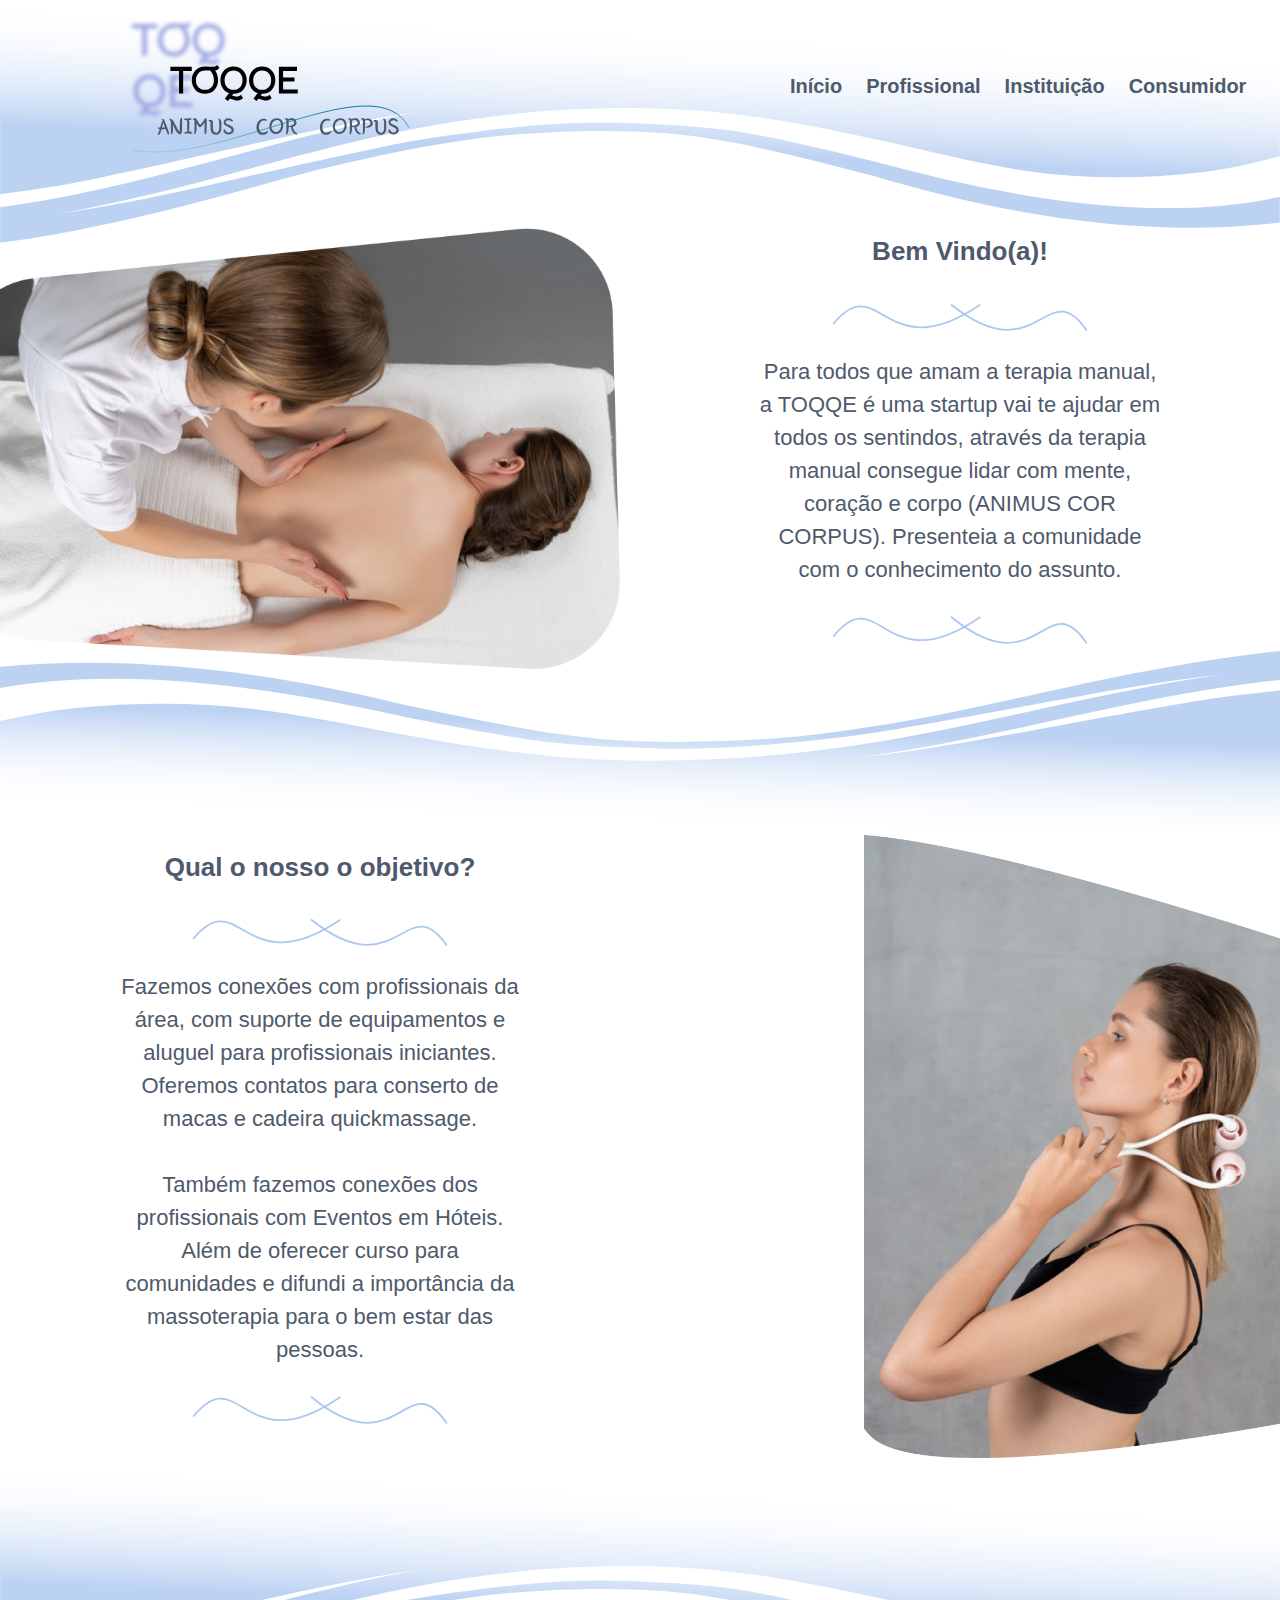
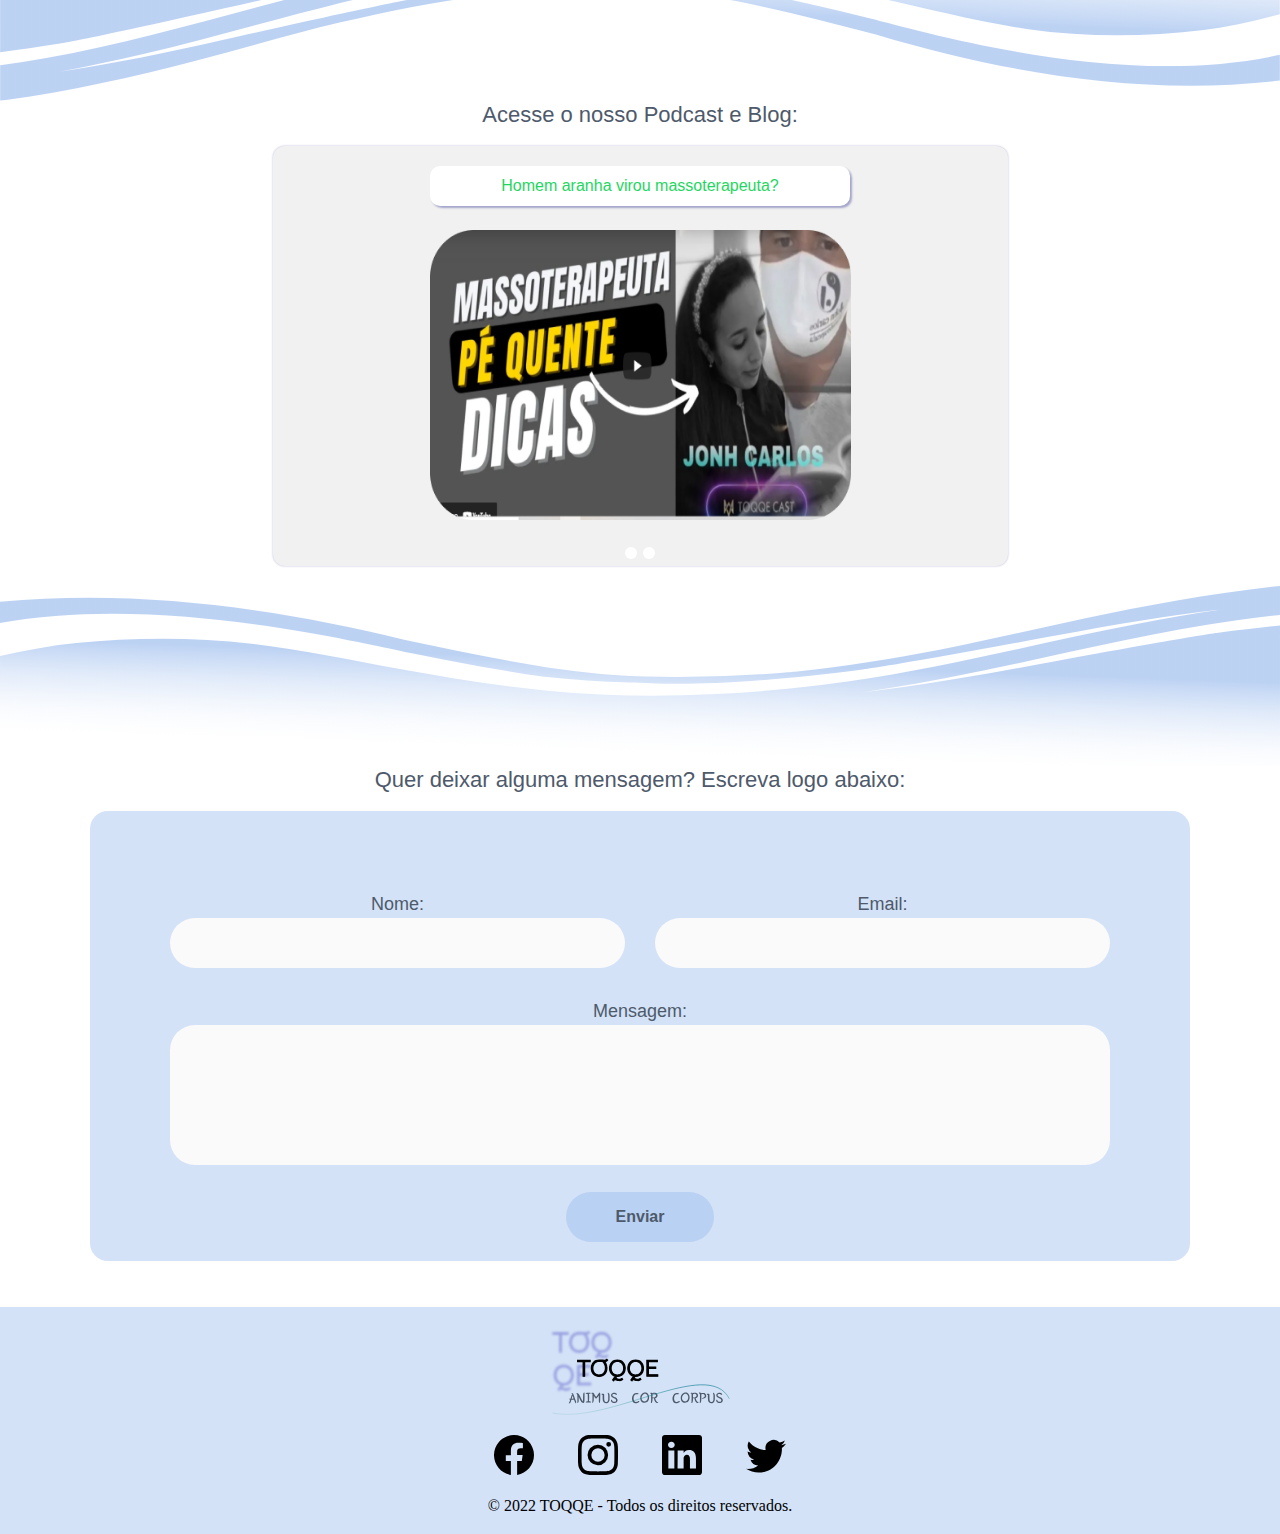
<file: index.html>
<!DOCTYPE html>
<html lang="pt-br">
<head>
    <meta charset="UTF-8">
    <meta http-equiv="X-UA-Compatible" content="IE=edge">
    <meta name="viewport" content="width=device-width, initial-scale=1.0">
    <title>TOQQE</title>
    <script src="http://code.jquery.com/jquery-1.11.3.min.js"></script>
    <link href="./images/logo.ico" rel="shortcut icon" type="image/x-icon" />
    <link href="./css/reset.css" rel="stylesheet">
    <link href="./css/style.css" rel="stylesheet">
    <link href="./css/mobile.css" rel="stylesheet">
</head>
<body>
    <!--------START HEADER-------->
    <header class="container">
        <div class="header">
            <div class="fundo__header">
                <img class="wave-up" src="./images/wave.svg" alt="">
            </div>
            <div class="header__itens">
                <div class="logo"><img src="./images/logo toqque.svg" alt=""></div>
                <nav class="header__nav" id="nav">
                    <button id="btn-menu">Menu
                        <span id="linhas"></span>
                    </button>
                    <ul id="menu">
                        <li class="header__nav-item"><a id="inicio" href="./index.html">Início</a></li>
                        <li class="header__nav-item"><a id="profissional" href="./profissional.html">Profissional</a></li>
                        <li class="header__nav-item"><a id="instituicao" href="./instituicao.html">Instituição</a></li>
                        <li class="header__nav-item"><a id="consumidor" href="./consumidor.html">Consumidor</a></li>
                    </ul>
                </nav>
            </div>
        </div>
    </header>
    <!--END HERADER-->

    <!--START MAIN-->
    <main class="container">
        <section class="main">
            <div class="retangle">
                <div class="conteudos">
                    <section class="image-retangle">
                        <img src="./images/Massage session.png" class="image-apresentacao"></img>
                    </section>
                    <section class="section__text">
                        <div class="div__text">
                            <span>Bem Vindo(a)!</span>
                            <img class="linhas" src="./images/linhas.svg" alt="">
                            <p>
                                Para todos que amam a terapia manual, a TOQQE é uma startup vai te ajudar em todos os sentindos, através da terapia manual consegue  lidar com mente, coração e corpo (ANIMUS COR CORPUS). Presenteia a comunidade com o conhecimento do assunto.
                            </p>
                            <img class="linhas" src="./images/linhas.svg" alt="">
                        </div>
                    </section>
                </div>
            </div>
            <div class="fundo__footer">
                <img class="wave-down" src="./images/wave2.svg" alt="">
            </div>
        </section>

        <section class="objetivo">
            <div class="conteudos reverse">
                <section class="section__text">
                    <div class="div__text text__objetivo">
                        <span>Qual o nosso o objetivo?</span>
                        <img class="linhas" src="./images/linhas.svg" alt="">
                        <p>
                            Fazemos conexões com profissionais da área, com suporte de equipamentos e aluguel para profissionais iniciantes. Oferemos contatos para conserto de macas e cadeira quickmassage. <br> <br>
                            Também fazemos conexões dos profissionais com Eventos em Hóteis. Além de oferecer curso para comunidades e difundi a importância da massoterapia para o bem estar das pessoas.
                        </p>
                        <img class="linhas" src="./images/linhas.svg" alt="">
                    </div>
                </section>
                <section class="image-retangle image_woman-roller">
                    <img src="./images/woman-roller.png"></img>
                </section>
            </div>
        </section>

        <section class="section__slide">
            <div>
                <img class="wave-up" src="./images/wave.svg" alt="">
            </div>
            <h2>Acesse o nosso Podcast e Blog:</h2>
            <div class="div__slide">
                <div class="div__slide-title">
                    <h3 class="title">Homem aranha virou massoterapeuta?</h3>
                </div>
                <div class="slide-images">
                    <img class="image" id="image">
                </div>
                <div class="div__dotz" id="div__dotz">
                    <!--DOTZ SERÃO ADICIONADOS AQUI-->
                </div>
            </div>
        </section>

        <section class="section__message">
            <div class="fundo__footer">
                <img class="wave-down" src="./images/wave2.svg" alt="">
            </div>
            <h2>Quer deixar alguma mensagem? Escreva logo abaixo:</h2>
            <div class="div1-form" id="contato" >
                <section class="contato section" id="contato">
                    <div class="containner">
                        <div class="div-form">
                            <form class="formulario" action="#" method="POST" role="form">
                                <div class="row">
                                    <div class="contato-form padd-15">
                                        <div class="row">
                                            <div class="form-item col-6 padd-15">
                                                <div class="form-group">
                                                    <label for="name" class="lbl__desc">Nome:</label>  
                                                    <input name="name" id="name" type="text" maxlength="45" class="form-control" style="caret-color: red;">
                                                </div>
                                            </div>
                                            <div class="form-item col-6 padd-15">
                                                <div class="form-group">
                                                    <label for="email" class="lbl__desc">Email:</label>   
                                                    <input name="email" id="email" type="email" maxlength="60" class="form-control" style="caret-color: red;">
                                                </div>
                                            </div>
                                        </div>
                                        <div class="row">
                                            <div class="form-item col-12 padd-15">
                                                <div class="form-group">
                                                    <label for="message" class="lbl__desc">Mensagem:</label> 
                                                    <textarea name="message" class="form-control" cols="100" rows="12" style="resize: none;"></textarea>
                                                </div>
                                                <button type="submit" class="btn">Enviar</button>
                                            </div>
                                        </div>
                                    </div>
                                </div>
                            </form>
                        </div>
                    </div>
                </section>
            </div>
        </section>
    </main>
    <!--END MAIN-->

    <!--START FOOTER-->
    <footer>
        <section class="conteudo__rodape">
            <img class="logo__rodape" src="./images/logo toqque.svg" alt="">
            <ul class="sociais">
                <li>
                    <svg xmlns="http://www.w3.org/2000/svg" width="40" height="40" fill="currentColor" class="bi bi-facebook" viewBox="0 0 16 16">
                        <path d="M16 8.049c0-4.446-3.582-8.05-8-8.05C3.58 0-.002 3.603-.002 8.05c0 4.017 2.926 7.347 6.75 7.951v-5.625h-2.03V8.05H6.75V6.275c0-2.017 1.195-3.131 3.022-3.131.876 0 1.791.157 1.791.157v1.98h-1.009c-.993 0-1.303.621-1.303 1.258v1.51h2.218l-.354 2.326H9.25V16c3.824-.604 6.75-3.934 6.75-7.951z"/>
                    </svg>
                </li>
                <li>
                    <svg xmlns="http://www.w3.org/2000/svg" width="40" height="40" fill="currentColor" class="bi bi-instagram" viewBox="0 0 16 16">
                        <path d="M8 0C5.829 0 5.556.01 4.703.048 3.85.088 3.269.222 2.76.42a3.917 3.917 0 0 0-1.417.923A3.927 3.927 0 0 0 .42 2.76C.222 3.268.087 3.85.048 4.7.01 5.555 0 5.827 0 8.001c0 2.172.01 2.444.048 3.297.04.852.174 1.433.372 1.942.205.526.478.972.923 1.417.444.445.89.719 1.416.923.51.198 1.09.333 1.942.372C5.555 15.99 5.827 16 8 16s2.444-.01 3.298-.048c.851-.04 1.434-.174 1.943-.372a3.916 3.916 0 0 0 1.416-.923c.445-.445.718-.891.923-1.417.197-.509.332-1.09.372-1.942C15.99 10.445 16 10.173 16 8s-.01-2.445-.048-3.299c-.04-.851-.175-1.433-.372-1.941a3.926 3.926 0 0 0-.923-1.417A3.911 3.911 0 0 0 13.24.42c-.51-.198-1.092-.333-1.943-.372C10.443.01 10.172 0 7.998 0h.003zm-.717 1.442h.718c2.136 0 2.389.007 3.232.046.78.035 1.204.166 1.486.275.373.145.64.319.92.599.28.28.453.546.598.92.11.281.24.705.275 1.485.039.843.047 1.096.047 3.231s-.008 2.389-.047 3.232c-.035.78-.166 1.203-.275 1.485a2.47 2.47 0 0 1-.599.919c-.28.28-.546.453-.92.598-.28.11-.704.24-1.485.276-.843.038-1.096.047-3.232.047s-2.39-.009-3.233-.047c-.78-.036-1.203-.166-1.485-.276a2.478 2.478 0 0 1-.92-.598 2.48 2.48 0 0 1-.6-.92c-.109-.281-.24-.705-.275-1.485-.038-.843-.046-1.096-.046-3.233 0-2.136.008-2.388.046-3.231.036-.78.166-1.204.276-1.486.145-.373.319-.64.599-.92.28-.28.546-.453.92-.598.282-.11.705-.24 1.485-.276.738-.034 1.024-.044 2.515-.045v.002zm4.988 1.328a.96.96 0 1 0 0 1.92.96.96 0 0 0 0-1.92zm-4.27 1.122a4.109 4.109 0 1 0 0 8.217 4.109 4.109 0 0 0 0-8.217zm0 1.441a2.667 2.667 0 1 1 0 5.334 2.667 2.667 0 0 1 0-5.334z"/>
                    </svg>
                </li>
                <li>
                    <svg xmlns="http://www.w3.org/2000/svg" width="40" height="40" fill="currentColor" class="bi bi-linkedin" viewBox="0 0 16 16">
                        <path d="M0 1.146C0 .513.526 0 1.175 0h13.65C15.474 0 16 .513 16 1.146v13.708c0 .633-.526 1.146-1.175 1.146H1.175C.526 16 0 15.487 0 14.854V1.146zm4.943 12.248V6.169H2.542v7.225h2.401zm-1.2-8.212c.837 0 1.358-.554 1.358-1.248-.015-.709-.52-1.248-1.342-1.248-.822 0-1.359.54-1.359 1.248 0 .694.521 1.248 1.327 1.248h.016zm4.908 8.212V9.359c0-.216.016-.432.08-.586.173-.431.568-.878 1.232-.878.869 0 1.216.662 1.216 1.634v3.865h2.401V9.25c0-2.22-1.184-3.252-2.764-3.252-1.274 0-1.845.7-2.165 1.193v.025h-.016a5.54 5.54 0 0 1 .016-.025V6.169h-2.4c.03.678 0 7.225 0 7.225h2.4z"/>
                      </svg>
                </li>
                <li>
                    <svg xmlns="http://www.w3.org/2000/svg" width="40" height="40" fill="currentColor" class="bi bi-twitter" viewBox="0 0 16 16">
                        <path d="M5.026 15c6.038 0 9.341-5.003 9.341-9.334 0-.14 0-.282-.006-.422A6.685 6.685 0 0 0 16 3.542a6.658 6.658 0 0 1-1.889.518 3.301 3.301 0 0 0 1.447-1.817 6.533 6.533 0 0 1-2.087.793A3.286 3.286 0 0 0 7.875 6.03a9.325 9.325 0 0 1-6.767-3.429 3.289 3.289 0 0 0 1.018 4.382A3.323 3.323 0 0 1 .64 6.575v.045a3.288 3.288 0 0 0 2.632 3.218 3.203 3.203 0 0 1-.865.115 3.23 3.23 0 0 1-.614-.057 3.283 3.283 0 0 0 3.067 2.277A6.588 6.588 0 0 1 .78 13.58a6.32 6.32 0 0 1-.78-.045A9.344 9.344 0 0 0 5.026 15z"/>
                    </svg>
                </li>
            </ul>
            <p class="copyright">&#169 2022 TOQQE - Todos os direitos reservados.</p>
        </section>
    </footer>
    <!--END FOOTER-->

    <!--START SCRIPT-->
    <script src="./script/app.js"></script>
    <script src="./script/menu.js"></script>
</body>
</html>
</file>
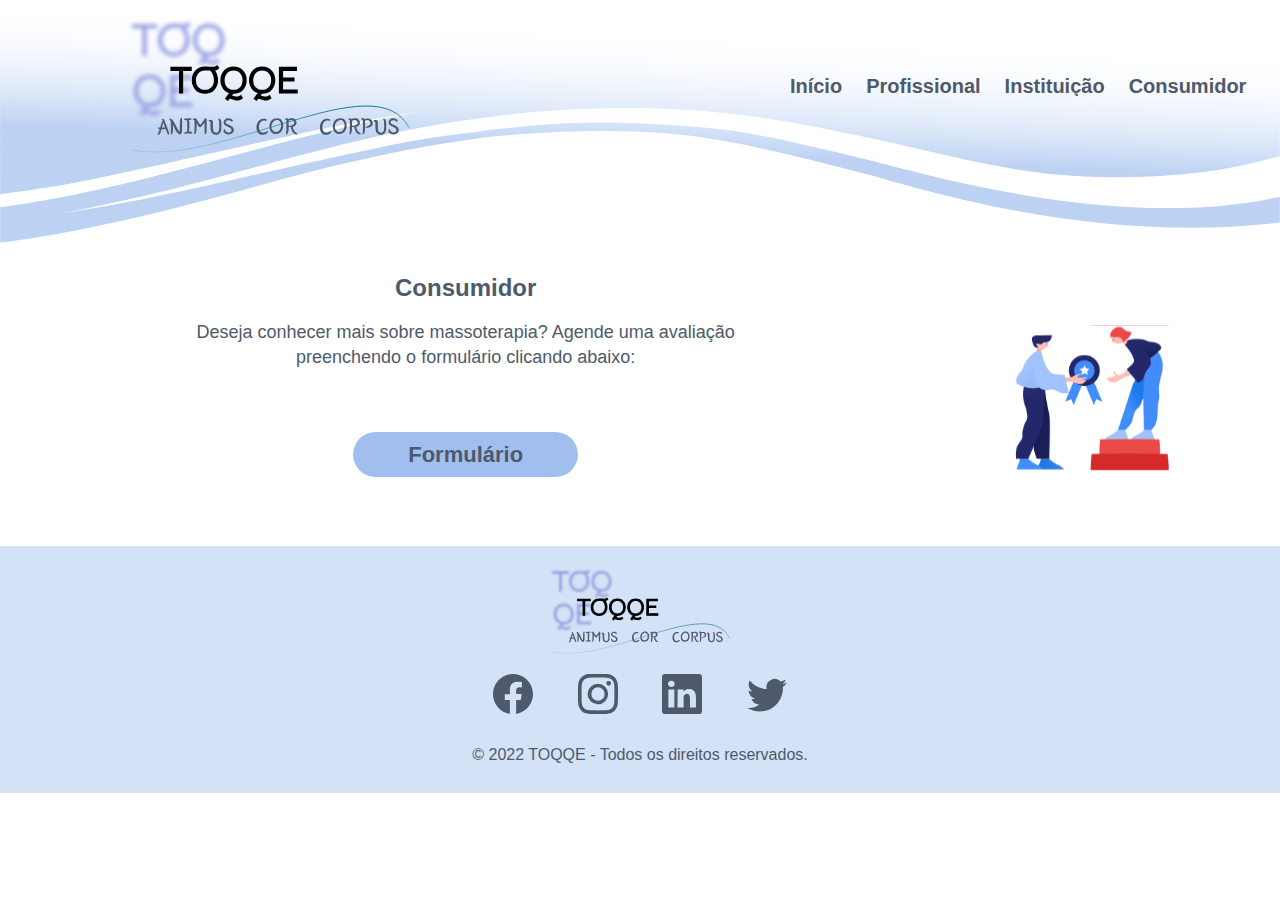
<file: consumidor.html>
<!DOCTYPE html>
<html lang="en">
<head>
    <meta charset="UTF-8">
    <meta http-equiv="X-UA-Compatible" content="IE=edge">
    <meta name="viewport" content="width=device-width, initial-scale=1.0">
    <title>TOQQE - Consumidor</title>
    <link href="./images/logo.ico" rel="shortcut icon" type="image/x-icon" />
    <link href="./css/reset.css" rel="stylesheet">
    <link href="./css/style.css" rel="stylesheet">
    <link href="./css/mobile.css" rel="stylesheet">
    <link href="./css/opsnav.css" rel="stylesheet">
<body>
    <!--------START HEADER-------->
    <header class="container">
        <div class="header">
            <div class="fundo__header">
                <img class="wave-up" src="./images/wave.svg" alt="">
            </div>
            <div class="header__itens">
                <div class="logo"><img src="./images/logo toqque.svg" alt=""></div>
                <nav class="header__nav" id="nav">
                    <button id="btn-menu">Menu
                        <span id="linhas"></span>
                    </button>
                    <ul id="menu">
                        <li class="header__nav-item"><a id="inicio" href="./index.html">Início</a></li>
                        <li class="header__nav-item"><a id="profissional" href="./profissional.html">Profissional</a></li>
                        <li class="header__nav-item"><a id="instituicao" href="./instituicao.html">Instituição</a></li>
                        <li class="header__nav-item"><a id="consumidor" href="./consumidor.html">Consumidor</a></li>
                    </ul>
                </nav>
            </div>
        </div>
    </header>
    <!--END HERADER-->

    <!--START MAIN-->
    <main class="container">
        <section class="main">
            <div class="texto">
                <h2>Consumidor</h2>
                <p>Deseja conhecer mais sobre massoterapia? Agende uma avaliação preenchendo  o formulário clicando abaixo:</p>
                <div class="div__btn"><a class="btn__form">Formulário</a></div>
            </div>
            <div class="fundo">
                <img class="imagem" src="./images/Success.svg" alt="">
            </div>
        </section>
    </main>
    <!--END MAIN-->

    <!--START FOOTER-->
    <footer>
        <section class="conteudo__rodape">
            <img class="logo__rodape" src="./images/logo toqque.svg" alt="">
            <ul class="sociais">
                <li>
                    <svg xmlns="http://www.w3.org/2000/svg" width="40" height="40" fill="currentColor" class="bi bi-facebook" viewBox="0 0 16 16">
                        <path d="M16 8.049c0-4.446-3.582-8.05-8-8.05C3.58 0-.002 3.603-.002 8.05c0 4.017 2.926 7.347 6.75 7.951v-5.625h-2.03V8.05H6.75V6.275c0-2.017 1.195-3.131 3.022-3.131.876 0 1.791.157 1.791.157v1.98h-1.009c-.993 0-1.303.621-1.303 1.258v1.51h2.218l-.354 2.326H9.25V16c3.824-.604 6.75-3.934 6.75-7.951z"/>
                    </svg>
                </li>
                <li>
                    <svg xmlns="http://www.w3.org/2000/svg" width="40" height="40" fill="currentColor" class="bi bi-instagram" viewBox="0 0 16 16">
                        <path d="M8 0C5.829 0 5.556.01 4.703.048 3.85.088 3.269.222 2.76.42a3.917 3.917 0 0 0-1.417.923A3.927 3.927 0 0 0 .42 2.76C.222 3.268.087 3.85.048 4.7.01 5.555 0 5.827 0 8.001c0 2.172.01 2.444.048 3.297.04.852.174 1.433.372 1.942.205.526.478.972.923 1.417.444.445.89.719 1.416.923.51.198 1.09.333 1.942.372C5.555 15.99 5.827 16 8 16s2.444-.01 3.298-.048c.851-.04 1.434-.174 1.943-.372a3.916 3.916 0 0 0 1.416-.923c.445-.445.718-.891.923-1.417.197-.509.332-1.09.372-1.942C15.99 10.445 16 10.173 16 8s-.01-2.445-.048-3.299c-.04-.851-.175-1.433-.372-1.941a3.926 3.926 0 0 0-.923-1.417A3.911 3.911 0 0 0 13.24.42c-.51-.198-1.092-.333-1.943-.372C10.443.01 10.172 0 7.998 0h.003zm-.717 1.442h.718c2.136 0 2.389.007 3.232.046.78.035 1.204.166 1.486.275.373.145.64.319.92.599.28.28.453.546.598.92.11.281.24.705.275 1.485.039.843.047 1.096.047 3.231s-.008 2.389-.047 3.232c-.035.78-.166 1.203-.275 1.485a2.47 2.47 0 0 1-.599.919c-.28.28-.546.453-.92.598-.28.11-.704.24-1.485.276-.843.038-1.096.047-3.232.047s-2.39-.009-3.233-.047c-.78-.036-1.203-.166-1.485-.276a2.478 2.478 0 0 1-.92-.598 2.48 2.48 0 0 1-.6-.92c-.109-.281-.24-.705-.275-1.485-.038-.843-.046-1.096-.046-3.233 0-2.136.008-2.388.046-3.231.036-.78.166-1.204.276-1.486.145-.373.319-.64.599-.92.28-.28.546-.453.92-.598.282-.11.705-.24 1.485-.276.738-.034 1.024-.044 2.515-.045v.002zm4.988 1.328a.96.96 0 1 0 0 1.92.96.96 0 0 0 0-1.92zm-4.27 1.122a4.109 4.109 0 1 0 0 8.217 4.109 4.109 0 0 0 0-8.217zm0 1.441a2.667 2.667 0 1 1 0 5.334 2.667 2.667 0 0 1 0-5.334z"/>
                    </svg>
                </li>
                <li>
                    <svg xmlns="http://www.w3.org/2000/svg" width="40" height="40" fill="currentColor" class="bi bi-linkedin" viewBox="0 0 16 16">
                        <path d="M0 1.146C0 .513.526 0 1.175 0h13.65C15.474 0 16 .513 16 1.146v13.708c0 .633-.526 1.146-1.175 1.146H1.175C.526 16 0 15.487 0 14.854V1.146zm4.943 12.248V6.169H2.542v7.225h2.401zm-1.2-8.212c.837 0 1.358-.554 1.358-1.248-.015-.709-.52-1.248-1.342-1.248-.822 0-1.359.54-1.359 1.248 0 .694.521 1.248 1.327 1.248h.016zm4.908 8.212V9.359c0-.216.016-.432.08-.586.173-.431.568-.878 1.232-.878.869 0 1.216.662 1.216 1.634v3.865h2.401V9.25c0-2.22-1.184-3.252-2.764-3.252-1.274 0-1.845.7-2.165 1.193v.025h-.016a5.54 5.54 0 0 1 .016-.025V6.169h-2.4c.03.678 0 7.225 0 7.225h2.4z"/>
                      </svg>
                </li>
                <li>
                    <svg xmlns="http://www.w3.org/2000/svg" width="40" height="40" fill="currentColor" class="bi bi-twitter" viewBox="0 0 16 16">
                        <path d="M5.026 15c6.038 0 9.341-5.003 9.341-9.334 0-.14 0-.282-.006-.422A6.685 6.685 0 0 0 16 3.542a6.658 6.658 0 0 1-1.889.518 3.301 3.301 0 0 0 1.447-1.817 6.533 6.533 0 0 1-2.087.793A3.286 3.286 0 0 0 7.875 6.03a9.325 9.325 0 0 1-6.767-3.429 3.289 3.289 0 0 0 1.018 4.382A3.323 3.323 0 0 1 .64 6.575v.045a3.288 3.288 0 0 0 2.632 3.218 3.203 3.203 0 0 1-.865.115 3.23 3.23 0 0 1-.614-.057 3.283 3.283 0 0 0 3.067 2.277A6.588 6.588 0 0 1 .78 13.58a6.32 6.32 0 0 1-.78-.045A9.344 9.344 0 0 0 5.026 15z"/>
                    </svg>
                </li>
            </ul>
            <p class="copyright"><span>&#169</span> 2022 TOQQE - Todos os direitos reservados.</p>
        </section>
    </footer>
    <!--END FOOTER-->

    <!--START SCRIPT-->
    <script src="./script/menu.js"></script>
</body>
</html>
</file>
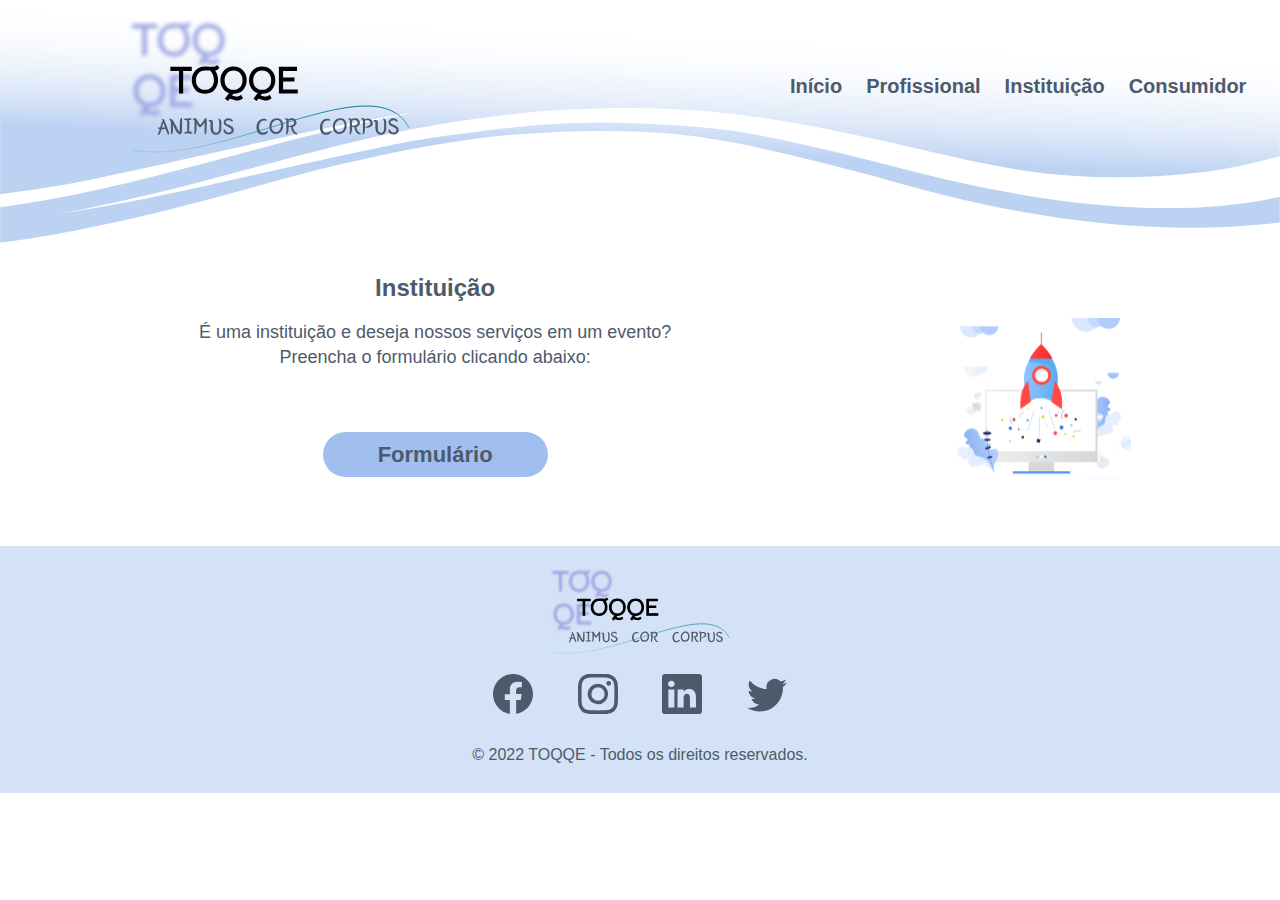
<file: instituicao.html>
<!DOCTYPE html>
<html lang="en">
<head>
    <meta charset="UTF-8">
    <meta http-equiv="X-UA-Compatible" content="IE=edge">
    <meta name="viewport" content="width=device-width, initial-scale=1.0">
    <title>TOQQE - Instituição</title>
    <link href="./images/logo.ico" rel="shortcut icon" type="image/x-icon" />
    <link href="./css/reset.css" rel="stylesheet">
    <link href="./css/style.css" rel="stylesheet">
    <link href="./css/mobile.css" rel="stylesheet">
    <link href="./css/opsnav.css" rel="stylesheet">
</head>
<body>
    <!--------START HEADER-------->
    <header class="container">
        <div class="header">
            <div class="fundo__header">
                <img class="wave-up" src="./images/wave.svg" alt="">
            </div>
            <div class="header__itens">
                <div class="logo"><img src="./images/logo toqque.svg" alt=""></div>
                <nav class="header__nav" id="nav">
                    <button id="btn-menu">Menu
                        <span id="linhas"></span>
                    </button>
                    <ul id="menu">
                        <li class="header__nav-item"><a id="inicio" href="./index.html">Início</a></li>
                        <li class="header__nav-item"><a id="profissional" href="./profissional.html">Profissional</a></li>
                        <li class="header__nav-item"><a id="instituicao" href="./instituicao.html">Instituição</a></li>
                        <li class="header__nav-item"><a id="consumidor" href="./consumidor.html">Consumidor</a></li>
                    </ul>
                </nav>
            </div>
        </div>
    </header>
    <!--END HERADER-->

    <!--START MAIN-->
    <main class="container">
        <section class="main">
            <div class="texto">
                <h2>Instituição</h2>
                <p>É uma instituição e deseja nossos serviços em um evento? Preencha o formulário clicando abaixo:</p>
                <div class="div__btn"><a class="btn__form">Formulário</a></div>
            </div>
            <div class="fundo">
                <img class="imagem" src="./images/StartUp.svg" alt="">
            </div>
        </section>
    </main>
    <!--END MAIN-->

    <!--START FOOTER-->
    <footer>
        <section class="conteudo__rodape">
            <img class="logo__rodape" src="./images/logo toqque.svg" alt="">
            <ul class="sociais">
                <li>
                    <svg xmlns="http://www.w3.org/2000/svg" width="40" height="40" fill="currentColor" class="bi bi-facebook" viewBox="0 0 16 16">
                        <path d="M16 8.049c0-4.446-3.582-8.05-8-8.05C3.58 0-.002 3.603-.002 8.05c0 4.017 2.926 7.347 6.75 7.951v-5.625h-2.03V8.05H6.75V6.275c0-2.017 1.195-3.131 3.022-3.131.876 0 1.791.157 1.791.157v1.98h-1.009c-.993 0-1.303.621-1.303 1.258v1.51h2.218l-.354 2.326H9.25V16c3.824-.604 6.75-3.934 6.75-7.951z"/>
                    </svg>
                </li>
                <li>
                    <svg xmlns="http://www.w3.org/2000/svg" width="40" height="40" fill="currentColor" class="bi bi-instagram" viewBox="0 0 16 16">
                        <path d="M8 0C5.829 0 5.556.01 4.703.048 3.85.088 3.269.222 2.76.42a3.917 3.917 0 0 0-1.417.923A3.927 3.927 0 0 0 .42 2.76C.222 3.268.087 3.85.048 4.7.01 5.555 0 5.827 0 8.001c0 2.172.01 2.444.048 3.297.04.852.174 1.433.372 1.942.205.526.478.972.923 1.417.444.445.89.719 1.416.923.51.198 1.09.333 1.942.372C5.555 15.99 5.827 16 8 16s2.444-.01 3.298-.048c.851-.04 1.434-.174 1.943-.372a3.916 3.916 0 0 0 1.416-.923c.445-.445.718-.891.923-1.417.197-.509.332-1.09.372-1.942C15.99 10.445 16 10.173 16 8s-.01-2.445-.048-3.299c-.04-.851-.175-1.433-.372-1.941a3.926 3.926 0 0 0-.923-1.417A3.911 3.911 0 0 0 13.24.42c-.51-.198-1.092-.333-1.943-.372C10.443.01 10.172 0 7.998 0h.003zm-.717 1.442h.718c2.136 0 2.389.007 3.232.046.78.035 1.204.166 1.486.275.373.145.64.319.92.599.28.28.453.546.598.92.11.281.24.705.275 1.485.039.843.047 1.096.047 3.231s-.008 2.389-.047 3.232c-.035.78-.166 1.203-.275 1.485a2.47 2.47 0 0 1-.599.919c-.28.28-.546.453-.92.598-.28.11-.704.24-1.485.276-.843.038-1.096.047-3.232.047s-2.39-.009-3.233-.047c-.78-.036-1.203-.166-1.485-.276a2.478 2.478 0 0 1-.92-.598 2.48 2.48 0 0 1-.6-.92c-.109-.281-.24-.705-.275-1.485-.038-.843-.046-1.096-.046-3.233 0-2.136.008-2.388.046-3.231.036-.78.166-1.204.276-1.486.145-.373.319-.64.599-.92.28-.28.546-.453.92-.598.282-.11.705-.24 1.485-.276.738-.034 1.024-.044 2.515-.045v.002zm4.988 1.328a.96.96 0 1 0 0 1.92.96.96 0 0 0 0-1.92zm-4.27 1.122a4.109 4.109 0 1 0 0 8.217 4.109 4.109 0 0 0 0-8.217zm0 1.441a2.667 2.667 0 1 1 0 5.334 2.667 2.667 0 0 1 0-5.334z"/>
                    </svg>
                </li>
                <li>
                    <svg xmlns="http://www.w3.org/2000/svg" width="40" height="40" fill="currentColor" class="bi bi-linkedin" viewBox="0 0 16 16">
                        <path d="M0 1.146C0 .513.526 0 1.175 0h13.65C15.474 0 16 .513 16 1.146v13.708c0 .633-.526 1.146-1.175 1.146H1.175C.526 16 0 15.487 0 14.854V1.146zm4.943 12.248V6.169H2.542v7.225h2.401zm-1.2-8.212c.837 0 1.358-.554 1.358-1.248-.015-.709-.52-1.248-1.342-1.248-.822 0-1.359.54-1.359 1.248 0 .694.521 1.248 1.327 1.248h.016zm4.908 8.212V9.359c0-.216.016-.432.08-.586.173-.431.568-.878 1.232-.878.869 0 1.216.662 1.216 1.634v3.865h2.401V9.25c0-2.22-1.184-3.252-2.764-3.252-1.274 0-1.845.7-2.165 1.193v.025h-.016a5.54 5.54 0 0 1 .016-.025V6.169h-2.4c.03.678 0 7.225 0 7.225h2.4z"/>
                      </svg>
                </li>
                <li>
                    <svg xmlns="http://www.w3.org/2000/svg" width="40" height="40" fill="currentColor" class="bi bi-twitter" viewBox="0 0 16 16">
                        <path d="M5.026 15c6.038 0 9.341-5.003 9.341-9.334 0-.14 0-.282-.006-.422A6.685 6.685 0 0 0 16 3.542a6.658 6.658 0 0 1-1.889.518 3.301 3.301 0 0 0 1.447-1.817 6.533 6.533 0 0 1-2.087.793A3.286 3.286 0 0 0 7.875 6.03a9.325 9.325 0 0 1-6.767-3.429 3.289 3.289 0 0 0 1.018 4.382A3.323 3.323 0 0 1 .64 6.575v.045a3.288 3.288 0 0 0 2.632 3.218 3.203 3.203 0 0 1-.865.115 3.23 3.23 0 0 1-.614-.057 3.283 3.283 0 0 0 3.067 2.277A6.588 6.588 0 0 1 .78 13.58a6.32 6.32 0 0 1-.78-.045A9.344 9.344 0 0 0 5.026 15z"/>
                    </svg>
                </li>
            </ul>
            <p class="copyright"><span>&#169</span> 2022 TOQQE - Todos os direitos reservados.</p>
        </section>
    </footer>
    <!--END FOOTER-->

    <!--START SCRIPT-->
    <script src="./script/menu.js"></script>
</body>
</html>
</file>
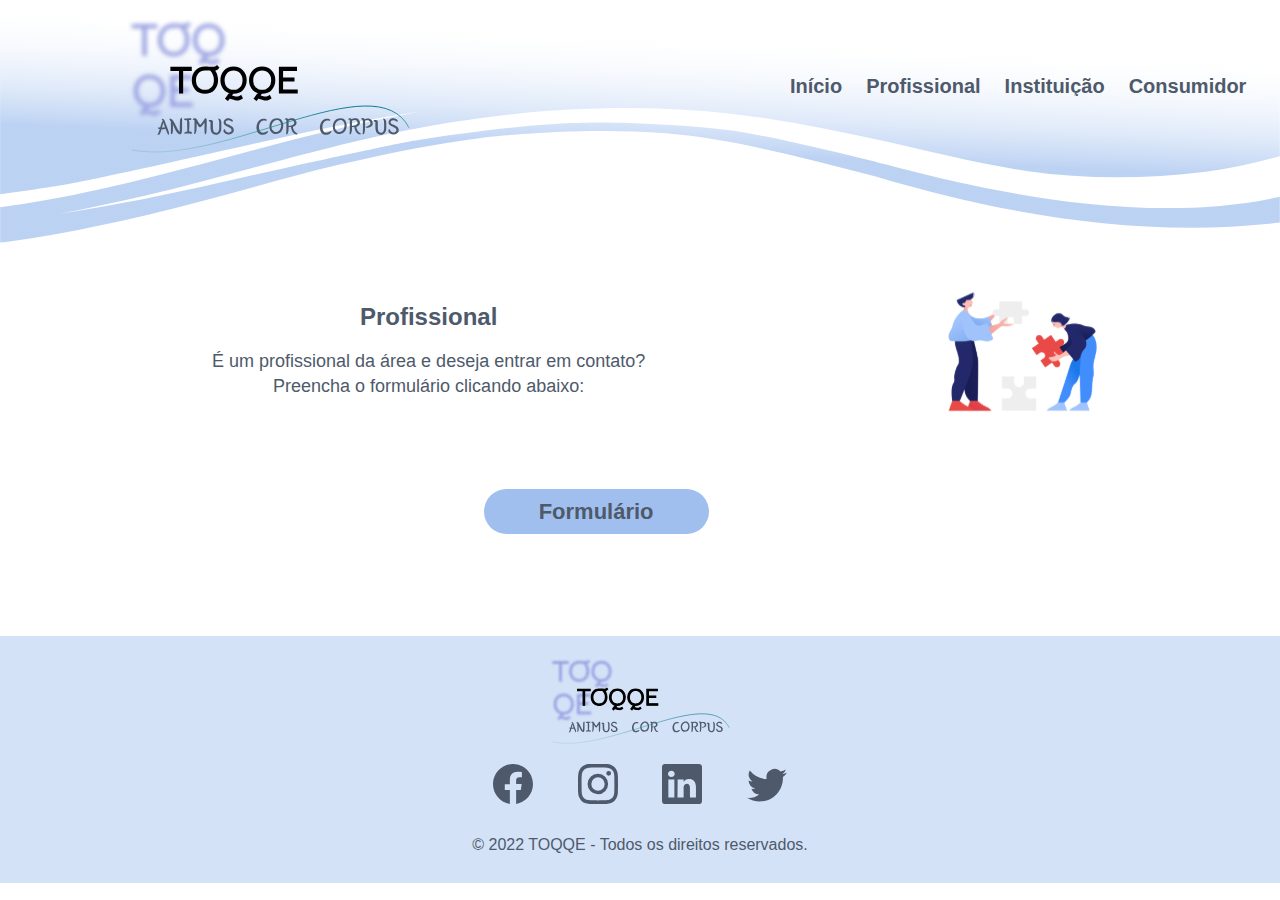
<file: profissional.html>
<!DOCTYPE html>
<html lang="en">
<head>
    <meta charset="UTF-8">
    <meta http-equiv="X-UA-Compatible" content="IE=edge">
    <meta name="viewport" content="width=device-width, initial-scale=1.0">
    <title>TOQQE - Profissional</title>
    <link href="./images/logo.ico" rel="shortcut icon" type="image/x-icon" />
    <link href="./css/reset.css" rel="stylesheet">
    <link href="./css/style.css" rel="stylesheet">
    <link href="./css/mobile.css" rel="stylesheet">
    <link href="./css/opsnav.css" rel="stylesheet">
</head>
<body>
    <!--------START HEADER-------->
    <header class="container">
        <div class="header">
            <div class="fundo__header">
                <img class="wave-up" src="./images/wave.svg" alt="">
            </div>
            <div class="header__itens">
                <div class="logo"><img src="./images/logo toqque.svg" alt=""></div>
                <nav class="header__nav" id="nav">
                    <button id="btn-menu">Menu
                        <span id="linhas"></span>
                    </button>
                    <ul id="menu">
                        <li class="header__nav-item"><a id="inicio" href="./index.html">Início</a></li>
                        <li class="header__nav-item"><a id="profissional" href="./profissional.html">Profissional</a></li>
                        <li class="header__nav-item"><a id="instituicao" href="./instituicao.html">Instituição</a></li>
                        <li class="header__nav-item"><a id="consumidor" href="./consumidor.html">Consumidor</a></li>
                    </ul>
                </nav>
            </div>
        </div>
    </header>
    <!--END HERADER-->

    <!--START MAIN-->
    <main class="container">
        <section class="main">
            <div class="texto">
                <h2>Profissional</h2>
                <p>É um profissional da área e deseja entrar em contato? Preencha o formulário clicando abaixo:</p>
            </div>
            <div class="fundo">
                <img class="imagem" src="./images/Collaborate-work.svg" alt="">
            </div>
            <div class="div__btn"><a class="btn__form">Formulário</a></div>
        </section>
    </main>
    <!--END MAIN-->

    <!--START FOOTER-->
    <footer>
        <section class="conteudo__rodape">
            <img class="logo__rodape" src="./images/logo toqque.svg" alt="">
            <ul class="sociais">
                <li>
                    <svg xmlns="http://www.w3.org/2000/svg" width="40" height="40" fill="currentColor" class="bi bi-facebook" viewBox="0 0 16 16">
                        <path d="M16 8.049c0-4.446-3.582-8.05-8-8.05C3.58 0-.002 3.603-.002 8.05c0 4.017 2.926 7.347 6.75 7.951v-5.625h-2.03V8.05H6.75V6.275c0-2.017 1.195-3.131 3.022-3.131.876 0 1.791.157 1.791.157v1.98h-1.009c-.993 0-1.303.621-1.303 1.258v1.51h2.218l-.354 2.326H9.25V16c3.824-.604 6.75-3.934 6.75-7.951z"/>
                    </svg>
                </li>
                <li>
                    <svg xmlns="http://www.w3.org/2000/svg" width="40" height="40" fill="currentColor" class="bi bi-instagram" viewBox="0 0 16 16">
                        <path d="M8 0C5.829 0 5.556.01 4.703.048 3.85.088 3.269.222 2.76.42a3.917 3.917 0 0 0-1.417.923A3.927 3.927 0 0 0 .42 2.76C.222 3.268.087 3.85.048 4.7.01 5.555 0 5.827 0 8.001c0 2.172.01 2.444.048 3.297.04.852.174 1.433.372 1.942.205.526.478.972.923 1.417.444.445.89.719 1.416.923.51.198 1.09.333 1.942.372C5.555 15.99 5.827 16 8 16s2.444-.01 3.298-.048c.851-.04 1.434-.174 1.943-.372a3.916 3.916 0 0 0 1.416-.923c.445-.445.718-.891.923-1.417.197-.509.332-1.09.372-1.942C15.99 10.445 16 10.173 16 8s-.01-2.445-.048-3.299c-.04-.851-.175-1.433-.372-1.941a3.926 3.926 0 0 0-.923-1.417A3.911 3.911 0 0 0 13.24.42c-.51-.198-1.092-.333-1.943-.372C10.443.01 10.172 0 7.998 0h.003zm-.717 1.442h.718c2.136 0 2.389.007 3.232.046.78.035 1.204.166 1.486.275.373.145.64.319.92.599.28.28.453.546.598.92.11.281.24.705.275 1.485.039.843.047 1.096.047 3.231s-.008 2.389-.047 3.232c-.035.78-.166 1.203-.275 1.485a2.47 2.47 0 0 1-.599.919c-.28.28-.546.453-.92.598-.28.11-.704.24-1.485.276-.843.038-1.096.047-3.232.047s-2.39-.009-3.233-.047c-.78-.036-1.203-.166-1.485-.276a2.478 2.478 0 0 1-.92-.598 2.48 2.48 0 0 1-.6-.92c-.109-.281-.24-.705-.275-1.485-.038-.843-.046-1.096-.046-3.233 0-2.136.008-2.388.046-3.231.036-.78.166-1.204.276-1.486.145-.373.319-.64.599-.92.28-.28.546-.453.92-.598.282-.11.705-.24 1.485-.276.738-.034 1.024-.044 2.515-.045v.002zm4.988 1.328a.96.96 0 1 0 0 1.92.96.96 0 0 0 0-1.92zm-4.27 1.122a4.109 4.109 0 1 0 0 8.217 4.109 4.109 0 0 0 0-8.217zm0 1.441a2.667 2.667 0 1 1 0 5.334 2.667 2.667 0 0 1 0-5.334z"/>
                    </svg>
                </li>
                <li>
                    <svg xmlns="http://www.w3.org/2000/svg" width="40" height="40" fill="currentColor" class="bi bi-linkedin" viewBox="0 0 16 16">
                        <path d="M0 1.146C0 .513.526 0 1.175 0h13.65C15.474 0 16 .513 16 1.146v13.708c0 .633-.526 1.146-1.175 1.146H1.175C.526 16 0 15.487 0 14.854V1.146zm4.943 12.248V6.169H2.542v7.225h2.401zm-1.2-8.212c.837 0 1.358-.554 1.358-1.248-.015-.709-.52-1.248-1.342-1.248-.822 0-1.359.54-1.359 1.248 0 .694.521 1.248 1.327 1.248h.016zm4.908 8.212V9.359c0-.216.016-.432.08-.586.173-.431.568-.878 1.232-.878.869 0 1.216.662 1.216 1.634v3.865h2.401V9.25c0-2.22-1.184-3.252-2.764-3.252-1.274 0-1.845.7-2.165 1.193v.025h-.016a5.54 5.54 0 0 1 .016-.025V6.169h-2.4c.03.678 0 7.225 0 7.225h2.4z"/>
                      </svg>
                </li>
                <li>
                    <svg xmlns="http://www.w3.org/2000/svg" width="40" height="40" fill="currentColor" class="bi bi-twitter" viewBox="0 0 16 16">
                        <path d="M5.026 15c6.038 0 9.341-5.003 9.341-9.334 0-.14 0-.282-.006-.422A6.685 6.685 0 0 0 16 3.542a6.658 6.658 0 0 1-1.889.518 3.301 3.301 0 0 0 1.447-1.817 6.533 6.533 0 0 1-2.087.793A3.286 3.286 0 0 0 7.875 6.03a9.325 9.325 0 0 1-6.767-3.429 3.289 3.289 0 0 0 1.018 4.382A3.323 3.323 0 0 1 .64 6.575v.045a3.288 3.288 0 0 0 2.632 3.218 3.203 3.203 0 0 1-.865.115 3.23 3.23 0 0 1-.614-.057 3.283 3.283 0 0 0 3.067 2.277A6.588 6.588 0 0 1 .78 13.58a6.32 6.32 0 0 1-.78-.045A9.344 9.344 0 0 0 5.026 15z"/>
                    </svg>
                </li>
            </ul>
            <p class="copyright"><span>&#169</span> 2022 TOQQE - Todos os direitos reservados.</p>
        </section>
    </footer>
    <!--END FOOTER-->

    <!--START SCRIPT-->
    <script src="./script/menu.js"></script>
</body>
</html>
</file>
<file: css/style.css>
@import url("https://fonts.googleapis.com/css2?family=Quantico:wght@400;700&display=swap");
@import url('https://fonts.googleapis.com/css2?family=Sniglet&display=swap');

body {
    
}
.container {
    width: 100%;
    max-width: 1420px;
    margin: 0 auto;
}

.header{
    height: 250px;
}

.fundo__header{
    position: absolute;
    top: 0;
}

.wave-up {
    width: 100%;
    z-index: -1;
}

.header__itens {
    box-sizing: border-box;
    position: relative;
    display: flex;
    justify-content: space-between;
    align-items: center;
    padding: 1rem 2% 0 10%;
}

.logo img{
    width: 100%;
}

#btn-menu{
    display: none;
}

#menu {
    display: flex;
    gap: .5rem;
    overflow: hidden;
}

#menu a{
    color: #4e5a6b;
    font-family: 'Varta', sans-serif;
    font-size: 20px;
    font-style: normal;
    font-weight: 700;
    text-decoration: none;
    transition: .3s;
    padding: .5rem;
}

#menu a:hover{
    text-decoration: underline;
    color: rgba(160, 191, 238, 1);
}

/*--------------END HEADER-----------------*/
.retangle{
    width: 100%;
    height: 365px;
    margin: 1rem auto 20px auto;
}

.conteudos{
    width: 100%;
    height: 100%;
    display: flex;
    justify-content: center;
    align-items: center;
}

.image-retangle{
    width: 50%;
    height: 100%;
    display: flex;
    align-items: center;
}

.image-apresentacao{
    width: 620px;
}

.section__text{
    width: 50%;
    height: 100%;
    display: flex;
    justify-content: space-evenly;
    align-items: center;
    text-align: center;
    color: #4e5a6b;
}

.div__text{
    align-items: center;
    display: flex;
    flex-direction: column;
}

.div__text span{
    font-family: 'Varta', sans-serif;
    font-size: 26px;
    font-weight: 700;
    line-height: 1.7;
}

.linhas{
    width: 40%;
    margin: 1.5rem;
}

.section__text p{
    width: 64%;
    font-family: 'Varta', sans-serif;
    font-size: 22px;
    line-height: 1.5;
    margin: 0 auto;
}

.wave-down{
    width: 100%;
}

.image_woman-roller{

    display: flex;
    justify-content: end;
}

.image_woman-roller img{
    width: 65%;
    background: linear-gradient(255, 255, 255, 0.69);
}

.fundo-up{
    margin-top: -5;
}

.section__slide h2{
    text-align: center;
    font-family: 'Varta', sans-serif;
    font-size: 22px;
    color: #4e5a6b;
}

.div__slide{
    width: 735px;
    height: 420px;
    margin: 20px auto;
    background: rgba(200, 200, 200, 0.25);
    box-shadow: 0 0 2px 0 rgba(31, 38, 135, 0.37);
    border-radius: 12px;
    padding: 10px;
}

.div__slide-title{
    width: 420px;
    height: 40px;
    margin: 10px auto;
    background: #FFFFFF;
    box-shadow: 2px 2px 2px 0 rgba(31, 38, 135, 0.37);
    border-radius: 10px;
    display: flex;
    justify-content: center;
    align-items: center;
    font-family: 'Varta', sans-serif;
    color: #1ED760;
}

.slide-images{
    margin: 1.5em auto;
    text-align: center;
    display: flex;
    justify-content: center;
    overflow: auto;
}

.image{
    width: 421px;
    height: 290px;
}

.div__dotz{
    width: 90%;
    display: flex;
    align-items: center;
    justify-content: center;
    margin: 0 auto;
}

.dot{
    width: 12px;
    height: 12px;
    display: inline-block;
    background: #FFFFFF;
    margin: 3px;
    border-radius: 6px;
}

.section__message h2{
    text-align: center;
    font-family: 'Varta', sans-serif;
    font-size: 22px;
    color: #4e5a6b;
}

/*FORMULÁRIO*/


.div1-form{
    height: 500px;
    position: relative;
}
.section{
    font-family: 'Varta', sans-serif;
    line-height: 1.5;
    font-size: 16px;
    --bg-blue-900:rgba(160, 191, 238, 0.46);
    --bg-blue-100:#4E5A6B;
    --bg-white-100:#FAFAFA;
    --text-white-900:#ffffff;
    --text-white-700:#e9e9e9;
    --skin-color:#000000;
}

*
{
    outline: none;
    text-decoration: none;
    box-sizing: border-box;
}
::before,::after
{
    box-sizing: border-box;
}
ul
{
    list-style: none;
}
.section
{
    mask-repeat: no-repeat, repeat;
    display: block;
    padding: 0 30px;
    opacity: 1;
}
.hidden
{
    display: none !important;
}
.main-content
{
    max-width: auto;
    padding-left: 270px;
    background-color: transparent;
    
}
.padd-15
{
    padding-left: 15px;
    padding-right: 15px;
}

.row
{
    display: flex;
    flex-wrap: wrap;
    margin-left: -15px;
    margin-right: -15px;
    position: relative;
}


.btn
{
    bottom: 2em;
    right: -10px;
    max-width: 240px;
    margin: 20px auto;
    font-size: 16px;
    font-weight: bold;
    text-align: center;
    padding: 12px 35px;
    color: var(--bg-blue-100);
    border-radius: 40px;
    display: block;
    white-space: nowrap;
    border: none;
    transition: all 0.3s ease;
    background: rgba(160, 191, 238, 0.5);
}
.btn:hover
{
    transform: scale(1.05);
    cursor: pointer;
}
.shadow-dark
{
    box-shadow: 0 0 20px rgba(48, 46, 77, 0.15);
}

.containner
{
    max-width: 1100px;
    width: 100%;
    margin: auto;
    z-index: 1;
}

.section .containner
{
    padding-top: 20px;
}
.section-title
{
    flex: 0 0 100%;
    max-width: 100%;
}

.div-form{
    width: 100%;
    background-color: var(--bg-blue-900);
    padding: 5em;
    border-radius: 18px;
    height: 450px;
}

.form-group{
    text-align: center;
}

.lbl__desc{
    color: var(--bg-blue-100);
    font-weight: 500;
    font-family: 'Varta', sans-serif;
    font-size: 18px;
    margin: 10px;
}

.contato-sub-title
{
    color: var(--text-white-900);
    text-align: center;
    font-size: 15px;
    margin-bottom: 60px;
}
.contato .contato-info-item
{
    flex: 0 0 25%;
    max-width: 25%;
    text-align: center;
}
.contato .contato-info-item .icon
{
    display: inline-block;
}
.contato .contato-info-item .icon .fa
{
    font-size: 25px;
    color: var(--skin-color);
}
.contato .contato-info-item h4
{
    font-size: 18px;
    font-weight: 700;
    color: var(--text-white-900);
    text-transform: capitalize;
    margin: 15px 0 5px;
}
.contato .contato-info-item p
{
    font-size: 16px;
    line-height: 25px;
    color: var(--text-white-700);
    font-weight: 400;
}
.contato .contato-form
{
    flex: 0 0 100%;
    max-width: 100%;
}
.contato .contato-form .col-6
{
    flex: 0 0 50%;
    max-width: 50%;
}
.contato .contato-form .col-12
{
    flex: 0 0 100%;
    max-width: 100%;
}
.contato .contato-form .form-item
{
    margin-bottom: 30px;
}
.contato .contato-form .form-item .form-control
{
    width: 100%;
    height: 50px;
    border-radius: 25px;
    background: var(--bg-white-100);
    border: 1px solid var(--bg-white-50);
    padding: 10px 25px;
    font-size: 16px;
    color: black;
    transition: all 0.3s ease;
}
.contato .contato-form .form-item .form-control:focus
{
    box-shadow: 0 0 20px rgba(48, 46, 77, 0.15);
}
.contato .contato-form .form-item textarea.form-control
{
    height: 140px;
}
.centro{
    margin-left: auto;
    margin-right: auto
}
.contato .contato-form .btn
{
    height: 50px;
    padding: 0 50px;
}

/*END FORMULÁRIO*/

.conteudo__rodape{
    display: flex;
    flex-direction: column;
    padding: 20px;
    align-items: center;
    justify-content: center;
    margin: 1rem auto 0 auto;
    background: rgba(160, 191, 238, 0.46);
}

.logo__rodape{
    width: 180px;
}

.sociais li{
    display: inline-block;
    margin: 20px;
}

.bi{
    transition: .3s;
}

.bi:hover{
    color: #4E5A6B;
    cursor: pointer;
}
</file>
<file: css/mobile.css>
@media (max-width: 1080px){

    .header{
        height: 160px;
    }

    #btn-menu{
        cursor: pointer;
        display: flex;
        margin-top: -2rem;
        padding: .5rem 1rem;
        font-size: 18px;
        border: none;
        background: none;
    }
    #linhas{
        width: 20px;
        border-top: 2px solid;
        margin-left: 5px;
        margin-right: 5px;
    }
    #linhas::after, #linhas::before{
        position: relative;
        content: '';
        display: block;
        width: 20px;
        height: 2px;
        background: currentColor;
        margin-top: 5px;
        transition: .3s;
    }
    #nav.active #linhas{
        border-top-color: transparent;
    }
    #nav.active #linhas::before{
        transform: rotate(135deg);
    }
    #nav.active #linhas::after{
        transform: rotate(-135deg);
        margin-top: -2px;
    }
    #menu{
        display: none;
        position: absolute;
        width: 60%;
        right: 20px;
        text-align: center;
        background-color: #A0BFEE;
        border-radius: 12px;
    }
    #nav.active #menu{
        display: flex;
        flex-direction: column;
        padding: 25px;
    }
    #nav.active #menu li{
        margin: 10px 0;
    }
    #nav.active #menu li a:hover{
        color: #ffffff;
        text-decoration: none;
    }
}
@media screen and (max-width: 820px){
    .fundo__header .wave-up{
        height: 200px;    
    }

    .logo img{
        width: 80%;
    }

    .retangle{
        height: auto;
    }

    .conteudos{
        flex-direction: column-reverse;
        align-items: initial;
    }
    .conteudos.reverse{
        flex-direction: initial;
    }
    .section__text{
        width: 100%;
    }
    .section__text p, .image-retangle img{
        width: 90%;
    }
    .image-retangle{
        width: initial;
    }
    .div__text span{
        margin-top: 25px;
    }
    .image-retangle.image_woman-roller{
        width: 100%;
        margin-top: -1rem;
    }
    .section__slide h2 {
        margin-top: 2rem;
    }
    .div__slide{
        width: initial;
        height: initial;
    }
    .div__slide-title, .slide-images{
        width: 90%;
    }
    .image{
        width: 85%;
        height: 220px;
    }
    .section__message h2{
        margin-top: 2rem;
    }
    .div-form{
        height: initial;
        padding: 0 1rem;
    }
    .row{
        margin: 20px 0;
    }
    .form-group{
        width: 100%;
        text-align: initial;
    }
    .contato .contato-form .form-item{
        margin-bottom: 10px;
    }
    .contato .contato-form .col-6{
        max-width: 100%;
    }
    .contato .contato-form .form-item .form-control{
        width: initial;
        font-size: 14px;
        height: 35px;
    }
    .contato .contato-form .form-item textarea.form-control{
        width: 100%;
        height: 80px;
    }
}
@media screen and (max-width: 620px) {
    .conteudos.reverse{
        padding: 2rem 0 0 0;
        flex-direction: column;
    }
    .image-retangle.image_woman-roller{
        height: 100%;
    }
    .image-retangle.image_woman-roller img{
        width: 100%;
    }
}
</file>
<file: css/opsnav.css>
@import url("https://fonts.googleapis.com/css2?family=Quantico:wght@400;700&display=swap");

body{
    font-family: 'Varta', sans-serif;
    color: #4e5a6b;
}

main{
    max-width: 1420px;
}
.main{
    width: 100%;
    display: grid;
    grid-template-columns: auto auto auto;
    margin-top: 1rem;
    justify-items: center;
}

.texto{
    width: 100%;
    display: flex;
    flex-direction: column;
    justify-content: center;
    align-items: center;
}

.texto h2, p{
    width: 60%;
    text-align: center;
    margin: 10px;
}

.texto h2{
    font-size: 24px;
    font-weight: 700;
}

.texto p{
    font-size: 18px;
    line-height: 1.4;
}

.div__btn{
    grid-column: 1/3;
    margin: 4em auto;

}

.btn__form{
    margin: 20px;
    padding: 10px 55px;
    font-size: 22px;
    background-color: #A0BFEE;
    border-radius: 25px;
    font-weight: 700;
    transition: .3s;
}

.btn__form:hover{
    color: rgb(77, 100, 121);
    background-color: #cbe0ff;
    box-shadow: 0 0 1px 0 #A0BFEE;
    cursor: pointer;
}

.fundo{
    width: 50%;
    display: flex;
    justify-content: end;
}

.imagem{
    width: 100%;
    text-align: end;
}

@media (max-width: 520px) {
    .main{
        display: flex;
        flex-direction: column;
        justify-content: center;
        align-items: center;
    }
}
</file>
